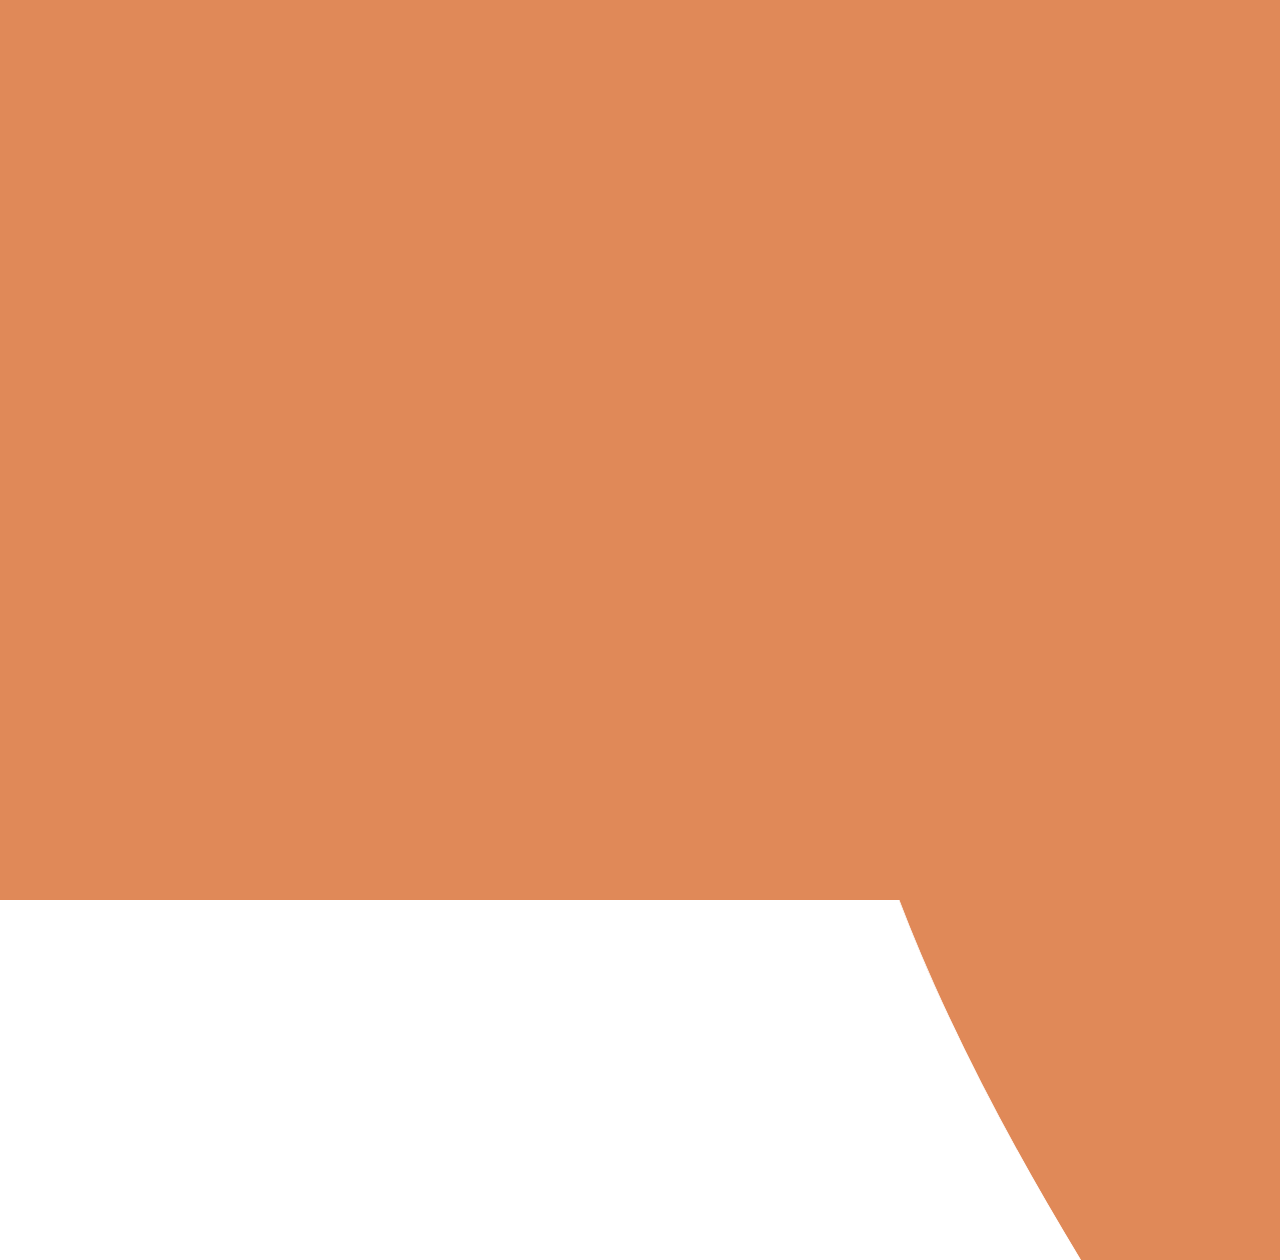
<file: portfolio-project/index.html>
<!DOCTYPE html>
<html lang="zh">

<head>
    <meta charset="UTF-8">
    <meta name="viewport" content="width=device-width, initial-scale=1.0">
    <meta name="author" content="Eva Lin">
    <meta name="robots" content="index,follow">
    <meta name="discription" content="這是Eva Lin的個人網站。Eva Lin是來自台灣的網頁開發人員">
    <title>首頁 | Eva 網頁前端工程師</title>
    <link rel="preconnect" href="https://fonts.googleapis.com">
    <link rel="preconnect" href="https://fonts.gstatic.com" crossorigin>
    <link href="https://fonts.googleapis.com/css2?family=Noto+Sans+TC:wght@100..900&display=swap" rel="stylesheet">
    <link rel="stylesheet" href="styles/animation.css">
    <link rel="stylesheet" href="styles/style.css">
</head>

<body>
    <!-- animation -->
    <div class="animation">
        <class="logo">
            <svg width="67" height="101" viewBox="0 0 67 101" fill="none" xmlns="http://www.w3.org/2000/svg">
                <path
                    d="M3.155 96V98.5H5.655H61.2303H63.7303V96V86.2344V83.7344H61.2303H19.1635V57.8395H57.6791H60.1791V55.3395V45.5739V43.0739H57.6791H19.1635V17.3565H60.5201H63.0201V14.8565V5.09091V2.59091H60.5201H5.655H3.155V5.09091V96Z"
                    stroke="white" stroke-width="2" id="first" class="thePaths" />
            </svg>
            <svg width="67" height="73" viewBox="0 0 67 73" fill="none" xmlns="http://www.w3.org/2000/svg">
                <path
                    d="M64.9888 3.16501L65.4868 1.81818H64.0509H52.6872H51.9753L51.7423 2.49085L33.5111 55.1206L15.2799 2.49085L15.0468 1.81818H14.3349H2.97131H1.53534L2.03339 3.16501L27.2465 71.3468L27.488 72H28.1844H38.8378H39.5342L39.7757 71.3468L64.9888 3.16501Z"
                    stroke="white" stroke-width="2" id="second" class="thePaths" />
            </svg>
            <svg width="59" height="76" viewBox="0 0 59 76" fill="none" xmlns="http://www.w3.org/2000/svg"
                style="margin-right: 2rem">
                <path
                    d="M13.2457 72.0614L13.252 72.0643C16.9193 73.7593 20.9858 74.598 25.4347 74.598C29.4942 74.598 32.9959 73.9928 35.9061 72.7411C38.7469 71.5192 41.0695 70.018 42.8384 68.2175C43.7602 67.2792 44.5529 66.359 45.2088 65.4565V72V73H46.2088H56.6847H57.6847V72V27.0781C57.6847 21.5678 56.7836 17.061 54.8974 13.6343C53.0515 10.2809 50.7014 7.72618 47.8309 6.02223C45.0718 4.36712 42.1925 3.27133 39.1963 2.74545C36.315 2.20548 33.7378 1.9304 31.4716 1.9304C27.9469 1.9304 24.3692 2.41657 20.7409 3.38388C17.0826 4.33729 13.7055 6.028 10.6146 8.4456C7.49817 10.8765 5.03733 14.2499 3.20872 18.5166L2.78965 19.4944L3.79153 19.8523L13.7347 23.4034L14.5939 23.7102L14.9781 22.8828C16.0469 20.5806 17.9225 18.3612 20.6741 16.2402C23.2827 14.2294 26.961 13.1634 31.8267 13.1634C36.4963 13.1634 39.786 14.3372 41.8975 16.5016L41.9019 16.506C44.0656 18.6964 45.2088 21.8181 45.2088 26.0128V26.3679C45.2088 27.7839 44.7254 28.5836 43.8996 29.0469L43.8996 29.0468L43.8904 29.0521C42.8906 29.627 41.1667 30.0976 38.5991 30.3897C36.0136 30.6572 32.6474 31.0577 28.5032 31.5906L28.501 31.5908C25.3049 32.009 22.124 32.5765 18.9584 33.2931C15.7691 33.992 12.8404 35.0582 10.1778 36.4966C7.45336 37.9684 5.26828 40.0108 3.63689 42.614C1.96723 45.2482 1.17474 48.6177 1.17474 52.6463C1.17474 57.2451 2.24974 61.2329 4.44752 64.561L4.44994 64.5646C6.62682 67.83 9.56671 70.3301 13.2457 72.0614ZM37.0153 60.8762L37.0114 60.8784C34.357 62.3992 31.0468 63.1875 27.0327 63.1875C23.0083 63.1875 19.7712 62.3041 17.2542 60.6097C14.8676 58.9553 13.6506 56.5311 13.6506 53.179C13.6506 50.6965 14.3086 48.8624 15.5155 47.5546C16.8338 46.1287 18.5744 45.0433 20.7757 44.3189L20.7829 44.3165C23.0827 43.5403 25.5633 42.9769 28.2274 42.6294L28.2285 42.6292C29.3453 42.4823 30.8041 42.3054 32.6066 42.0986L32.6066 42.0987L32.6205 42.0969C34.4637 41.8591 36.3509 41.5916 38.2821 41.2945L38.2821 41.2946L38.2944 41.2925C40.2735 40.9627 42.0263 40.5856 43.5488 40.1593L43.5488 40.1594L43.5613 40.1557C44.1787 39.9742 44.7303 39.78 45.2088 39.5702V47.3196C45.2088 49.9776 44.519 52.5144 43.1224 54.9445L43.1223 54.9445L43.1181 54.9521C41.7674 57.3503 39.7466 59.3275 37.0153 60.8762Z"
                    stroke="white" stroke-width="2" id="third" class="thePaths" />
            </svg>
            <svg width="59" height="95" viewBox="0 0 59 95" fill="none" xmlns="http://www.w3.org/2000/svg">
                <path
                    d="M1.85229 93V94H2.85229H56.1193H57.1193V93V83.2344V82.2344H56.1193H14.8608V2.0909V1.0909H13.8608H2.85229H1.85229V2.0909V93Z"
                    stroke="white" stroke-width="2" id="fourth" class="thePaths" />
            </svg>
            <svg width="20" height="98" viewBox="0 0 20 98" fill="none" xmlns="http://www.w3.org/2000/svg">
                <path
                    d="M3.75654 96V97H4.75654H15.2324H16.2324V96V27.8182V26.8182H15.2324H4.75654H3.75654V27.8182V96ZM4.1087 15.0899L4.10867 15.09L4.11601 15.0969C5.78224 16.6631 7.78838 17.4545 10.0832 17.4545C12.3768 17.4545 14.3709 16.6638 16.0098 15.0934C17.6791 13.5226 18.5406 11.5918 18.5406 9.35227C18.5406 7.11272 17.679 5.18188 16.0097 3.6111C14.3708 2.04076 12.3768 1.25 10.0832 1.25C7.78838 1.25 5.78224 2.04141 4.11602 3.60766L4.11598 3.60762L4.1087 3.61461C2.4684 5.18796 1.62585 7.11801 1.62585 9.35227C1.62585 11.5865 2.4684 13.5166 4.1087 15.0899Z"
                    stroke="white" stroke-width="2" id="fifth" class="thePaths" />
            </svg>
            <svg width="58" height="74" viewBox="0 0 58 74" fill="none" xmlns="http://www.w3.org/2000/svg">
                <path
                    d="M12.5038 73H13.5038V72V30.9844C13.5038 27.1441 14.2345 23.9433 15.6466 21.3405C17.0708 18.7155 18.9953 16.7426 21.4223 15.3907C23.8917 14.0317 26.7107 13.3409 29.9044 13.3409C34.5337 13.3409 38.0636 14.7708 40.6214 17.5463L40.6248 17.5499C43.186 20.3019 44.5294 24.2018 44.5294 29.3864V72V73H45.5294H56.0052H57.0052V72V28.6761C57.0052 22.7739 56.0277 17.8123 54.0123 13.8427C52.0055 9.86058 49.1748 6.86212 45.5179 4.89227C41.8859 2.9063 37.6771 1.93039 32.9228 1.93039C27.6423 1.93039 23.2339 3.0225 19.7714 5.28791C16.9912 7.08296 14.7802 9.35916 13.1487 12.1092V3.81817V2.81817H12.1487H2.02795H1.02795V3.81817V72V73H2.02795H12.5038Z"
                    stroke="white" stroke-width="2" id="sixth" class="thePaths" />
            </svg>
            <br>
            <svg width="119" height="121" viewBox="0 0 119 121" fill="none" xmlns="http://www.w3.org/2000/svg">
                <path
                    d="M64.375 49.625H77.875V60.75H63.375H62.375V61.75V69.125V70.125H63.375H67.625V86.75C67.625 91.2396 68.102 94.5935 69.9756 96.7763C71.8911 99.008 75.0162 99.75 79.5 99.75H79.5096H79.5195H79.5295H79.5398H79.5502H79.5609H79.5717H79.5828H79.5941H79.6055H79.6172H79.6291H79.6411H79.6534H79.6659H79.6786H79.6914H79.7045H79.7177H79.7312H79.7448H79.7586H79.7726H79.7869H79.8013H79.8158H79.8306H79.8456H79.8607H79.8761H79.8916H79.9073H79.9232H79.9393H79.9556H79.972H79.9886H80.0054H80.0224H80.0395H80.0569H80.0744H80.0921H80.1099H80.128H80.1462H80.1646H80.1831H80.2018H80.2207H80.2398H80.259H80.2784H80.298H80.3177H80.3376H80.3577H80.3779H80.3983H80.4189H80.4396H80.4605H80.4815H80.5027H80.524H80.5456H80.5672H80.5891H80.611H80.6332H80.6554H80.6779H80.7005H80.7232H80.7461H80.7692H80.7924H80.8157H80.8392H80.8628H80.8866H80.9105H80.9346H80.9588H80.9832H81.0077H81.0323H81.0571H81.082H81.1071H81.1323H81.1576H81.1831H81.2087H81.2344H81.2603H81.2863H81.3124H81.3387H81.3651H81.3916H81.4183H81.4451H81.472H81.4991H81.5262H81.5535H81.5809H81.6085H81.6362H81.6639H81.6919H81.7199H81.748H81.7763H81.8047H81.8332H81.8618H81.8906H81.9194H81.9484H81.9775H82.0067H82.036H82.0654H82.0949H82.1246H82.1543H82.1842H82.2141H82.2442H82.2744H82.3046H82.335H82.3655H82.3961H82.4268H82.4576H82.4885H82.5195H82.5505H82.5817H82.613H82.6444H82.6759H82.7074H82.7391H82.7709H82.8027H82.8346H82.8667H82.8988H82.931H82.9633H82.9957H83.0282H83.0607H83.0934H83.1261H83.1589H83.1918H83.2248H83.2578H83.291H83.3242H83.3575H83.3909H83.4243H83.4578H83.4914H83.5251H83.5589H83.5927H83.6266H83.6606H83.6946H83.7287H83.7629H83.7972H83.8315H83.8659H83.9003H83.9348H83.9694H84.0041H84.0388H84.0735H84.1084H84.1433H84.1782H84.2132H84.2483H84.2834H84.3186H84.3539H84.3891H84.4245H84.4599H84.4954H84.5309H84.5664H84.602H84.6377H84.6734H84.7092H84.745H84.7808H84.8167H84.8527H84.8886H84.9247H84.9607H84.9969H85.033H85.0692H85.1054H85.1417H85.178H85.2144H85.2508H85.2872H85.3236H85.3601H85.3966H85.4332H85.4698H85.5064H85.543H85.5797H85.6164H85.6532H85.6899H85.7267H85.7635H85.8003H85.8372H85.8741H85.911H85.9479H85.9849H86.0218H86.0588H86.0958H86.1328H86.1699H86.2069H86.244H86.2811H86.3182H86.3553H86.3924H86.4295H86.4667H86.5038H86.541H86.5781H86.6153H86.6525H86.6897H86.7269H86.7641H86.8013H86.8385H86.8757H86.9129H86.9501H86.9873H87.0245H87.0617H87.0989H87.136H87.1732H87.2104H87.2476H87.2848H87.3219H87.3591H87.3962H87.4333H87.4705H87.5076H87.5447H87.5817H87.6188H87.6559H87.6929H87.7299H87.7669H87.8039H87.8409H87.8778H87.9148H87.9517H87.9886H88.0254H88.0623H88.0991H88.1359H88.1726H88.2094H88.2461H88.2828H88.3194H88.356H88.3926H88.4292H88.4657H88.5022H88.5387H88.5751H88.6115H88.6478H88.6841H88.7204H88.7567H88.7929H88.829H88.8651H88.9012H88.9373H88.9733H89.0092H89.0451H89.081H89.1168H89.1525H89.1883H89.2239H89.2595H89.2951H89.3306H89.3661H89.4015H89.4369H89.4722H89.5074H89.5426H89.5777H89.6128H89.6478H89.6828H89.7177H89.7525H89.7873H89.822H89.8567H89.8913H89.9258H89.9603H89.9947H90.029H90.0633H90.0975H90.1316H90.1656H90.1996H90.2335H90.2674H90.3011H90.3348H90.3684H90.402H90.4354H90.4688H90.5021H90.5354H90.5685H90.6016H90.6346H90.6675H90.7003H90.733H90.7657H90.7983H90.8308H90.8632H90.8955H90.9277H90.9598H90.9919H91.0238H91.0557H91.0875H91.1191H91.1507H91.1822H91.2136H91.2449H91.2761H91.3072H91.3382H91.3691H91.3999H91.4306H91.4612H91.4917H91.5221H91.5524H91.5826H91.6127H91.6427H91.6726H91.7023H91.732H91.7615H91.791H91.8203H91.8495H91.8786H91.9076H91.9365H91.9652H91.9939H92.0224H92.0508H92.0791H92.1072H92.1353H92.1632H92.191H92.2187H92.2463H92.2737H92.301H92.3282H92.3553H92.3822H92.409H92.4357H92.4623H92.4887H92.515H92.5411H92.5672H92.5931H92.6188H92.6445H92.67H92.6953H92.7205H92.7456H92.7705H92.7953H92.82H92.8445H92.8689H92.8931H92.9172H92.9412H92.965H92.9886H93.0122H93.0355H93.0587H93.0818H93.1047H93.1275H93.1501H93.1726H93.1949H93.217H93.239H93.2609H93.2826H93.3041H93.3255H93.3467H93.3678H93.3887H93.4094H93.43H93.4504H93.4707H93.4908H93.5107H93.5304H93.55H93.5695H93.5887H93.6078H93.6267H93.6455H93.6641H93.6825H93.7007H93.7188H93.7367H93.7544H93.7719H93.7893H93.8065H93.8235H93.8403H93.8569H93.8734H93.8897H93.9058H93.9217H93.9375H93.953H93.9684H93.9836H93.9986H94.0134H94.028H94.0424H94.0567H94.0707H94.0846H94.0982H94.1117H94.125H94.1448C95.6304 99.75 97.1238 99.75 98.4508 99.6701C99.765 99.5909 101.02 99.4292 101.984 99.0583L102.721 98.7751L102.616 97.9928C102.495 97.0805 102.371 95.7597 102.246 94.3782C102.235 94.2627 102.225 94.1467 102.214 94.0306C102.1 92.7723 101.984 91.4961 101.868 90.5082L101.738 89.3996L100.65 89.6506C99.1517 89.9964 95.886 90.125 94 90.125H93.9875H93.9747H93.9618H93.9487H93.9355H93.922H93.9084H93.8946H93.8806H93.8665H93.8521H93.8376H93.8229H93.8081H93.793H93.7778H93.7625H93.7469H93.7312H93.7153H93.6993H93.683H93.6666H93.6501H93.6334H93.6165H93.5994H93.5822H93.5648H93.5473H93.5296H93.5117H93.4937H93.4755H93.4571H93.4386H93.42H93.4012H93.3822H93.363H93.3438H93.3243H93.3047H93.285H93.2651H93.245H93.2248H93.2045H93.184H93.1634H93.1426H93.1216H93.1005H93.0793H93.0579H93.0364H93.0147H92.9929H92.971H92.9489H92.9267H92.9043H92.8818H92.8591H92.8363H92.8134H92.7904H92.7672H92.7439H92.7204H92.6968H92.6731H92.6492H92.6252H92.6011H92.5768H92.5525H92.5279H92.5033H92.4785H92.4536H92.4286H92.4035H92.3782H92.3528H92.3273H92.3017H92.2759H92.25H92.2241H92.1979H92.1717H92.1453H92.1189H92.0923H92.0656H92.0388H92.0118H91.9848H91.9576H91.9304H91.903H91.8755H91.8479H91.8202H91.7924H91.7644H91.7364H91.7083H91.68H91.6517H91.6232H91.5947H91.566H91.5372H91.5084H91.4794H91.4503H91.4212H91.3919H91.3625H91.3331H91.3035H91.2739H91.2441H91.2143H91.1843H91.1543H91.1242H91.094H91.0637H91.0333H91.0028H90.9722H90.9416H90.9108H90.88H90.8491H90.8181H90.787H90.7558H90.7245H90.6932H90.6618H90.6303H90.5987H90.567H90.5353H90.5035H90.4716H90.4396H90.4076H90.3754H90.3432H90.311H90.2786H90.2462H90.2137H90.1812H90.1485H90.1158H90.0831H90.0502H90.0173H89.9844H89.9513H89.9182H89.8851H89.8518H89.8185H89.7852H89.7518H89.7183H89.6847H89.6511H89.6175H89.5838H89.55H89.5162H89.4823H89.4483H89.4143H89.3803H89.3462H89.312H89.2778H89.2436H89.2093H89.1749H89.1405H89.106H89.0715H89.037H89.0024H88.9678H88.9331H88.8983H88.8636H88.8287H88.7939H88.759H88.724H88.6891H88.6541H88.619H88.5839H88.5488H88.5136H88.4784H88.4432H88.4079H88.3726H88.3372H88.3019H88.2665H88.231H88.1956H88.1601H88.1246H88.089H88.0534H88.0178H87.9822H87.9466H87.9109H87.8752H87.8395H87.8037H87.768H87.7322H87.6964H87.6606H87.6247H87.5889H87.553H87.5171H87.4812H87.4453H87.4093H87.3734H87.3374H87.3014H87.2654H87.2294H87.1934H87.1574H87.1214H87.0854H87.0493H87.0133H86.9772H86.9411H86.9051H86.869H86.833H86.7969H86.7608H86.7247H86.6887H86.6526H86.6165H86.5805H86.5444H86.5083H86.4723H86.4362H86.4002H86.3641H86.3281H86.2921H86.256H86.22H86.184H86.148H86.1121H86.0761H86.0402H86.0042H85.9683H85.9324H85.8965H85.8606H85.8248H85.7889H85.7531H85.7173H85.6815H85.6457H85.61H85.5743H85.5386H85.5029H85.4672H85.4316H85.396H85.3604H85.3249H85.2894H85.2539H85.2184H85.183H85.1476H85.1122H85.0769H85.0416H85.0063H84.9711H84.9358H84.9007H84.8655H84.8305H84.7954H84.7604H84.7254H84.6905H84.6555H84.6207H84.5859H84.5511H84.5164H84.4817H84.447H84.4124H84.3779H84.3434H84.3089H84.2745H84.2402H84.2058H84.1716H84.1374H84.1032H84.0691H84.0351H84.0011H83.9671H83.9332H83.8994H83.8656H83.8319H83.7982H83.7646H83.7311H83.6976H83.6642H83.6309H83.5976H83.5643H83.5312H83.4981H83.465H83.432H83.3991H83.3663H83.3335H83.3008H83.2682H83.2356H83.2031H83.1707H83.1384H83.1061H83.0739H83.0418H83.0097H82.9778H82.9459H82.914H82.8823H82.8506H82.8191H82.7876H82.7561H82.7248H82.6935H82.6624H82.6313H82.6003H82.5693H82.5385H82.5077H82.4771H82.4465H82.416H82.3856H82.3553H82.3251H82.295H82.2649H82.235H82.2052H82.1754H82.1458H82.1162H82.0867H82.0574H82.0281H81.9989H81.9699H81.9409H81.912H81.8833H81.8546H81.826H81.7976H81.7692H81.741H81.7128H81.6848H81.6568H81.629H81.6013H81.5737H81.5462H81.5188H81.4916H81.4644H81.4373H81.4104H81.3836H81.3569H81.3303H81.3038H81.2775H81.2512H81.2251H81.1991H81.1732H81.1475H81.1218H81.0963H81.0709H81.0456H81.0205H80.9955H80.9706H80.9458H80.9212H80.8967H80.8723H80.848H80.8239H80.7999H80.776H80.7523H80.7287H80.7052H80.6819H80.6587H80.6356H80.6127H80.5899H80.5673H80.5447H80.5224H80.5001H80.4781H80.4561H80.4343H80.4126H80.3911H80.3697H80.3485H80.3274H80.3064H80.2856H80.265H80.2445H80.2241H80.2039H80.1839H80.164H80.1442H80.1246H80.1052H80.0859H80.0668H80.0478H80.029H80.0103H79.9918H79.9734H79.9552H79.9372H79.9193H79.9016H79.8841H79.8667H79.8495H79.8324H79.8155H79.7988H79.7822H79.7658H79.7496H79.7335H79.7176H79.7019H79.6864H79.671H79.6558H79.6407H79.6259H79.6112H79.5967H79.5823H79.5682H79.5542H79.5404H79.5267H79.5133H79.5C78.4175 90.125 78.2058 89.8957 78.0937 89.7073C77.9976 89.5459 77.9014 89.2691 77.8372 88.7801C77.7737 88.296 77.75 87.677 77.75 86.875V70.125H103.375H104.375V69.125V61.75V60.75H103.375H88V49.625H102.625H103.625V48.625V41.25V40.25H102.625H94.7203C96.218 37.2912 97.8813 33.6427 99.5412 30.0018C100.465 27.9754 101.388 25.9514 102.28 24.0499L102.76 23.0269L101.687 22.6748L94.0616 20.1748L93.0461 19.8418L92.7812 20.8772C91.4245 26.1806 88.4473 34.1247 86.2131 39.0896L85.7734 40.0666L86.2697 40.25H77.7099L78.2182 40.0643L78.9979 39.7794L78.8614 38.9606C78.0929 34.3495 75.6814 26.996 72.7568 21.5284L72.3514 20.7704L71.5412 21.0574L65.5412 23.1824L64.5045 23.5495L64.9683 24.5467C67.2001 29.3452 69.3214 35.7429 70.1596 40.25H64.375H63.375V41.25V48.625V49.625H64.375ZM51.125 8H50.125V9V60.5807C47.6717 54.701 44.2166 48.0849 40.7187 42.5881L40.2634 41.8727L39.4831 42.205L32.7331 45.08L31.672 45.5319L32.2698 46.5183C33.9761 49.3338 35.6658 52.4841 37.2134 55.6854C32.2572 55.9492 27.3932 56.1982 22.7703 56.4283C30.8993 45.8918 39.9091 32.4915 46.7243 21.5279L47.3226 20.5655L46.2931 20.0916L38.4181 16.4666L37.555 16.0693L37.1142 16.911C33.7818 23.2728 29.3007 30.9291 24.5051 38.3876C22.9556 36.3105 21.1153 34.1013 19.1345 31.8976C23.709 24.9222 28.8931 14.9762 33.1396 6.70681L33.6508 5.71127L32.6042 5.31485L24.3542 2.18984L23.4313 1.84025L23.0696 2.75848C20.5325 9.19879 16.3858 18.0905 12.5629 25.0934C11.5904 24.1539 10.6219 23.2464 9.67199 22.3844L8.89954 21.6835L8.23178 22.4848L3.23178 28.4848L2.63576 29.2L3.30662 29.8456C8.75 35.0835 14.7459 41.9812 18.3903 47.5238C16.0143 50.925 13.6463 54.1341 11.3806 56.9822C8.34802 57.1263 5.51895 57.2581 2.95407 57.3761L1.87952 57.4255L2.00705 58.4936L3.00705 66.8686L3.11949 67.8102L4.06579 67.7478C8.94742 67.426 14.5115 67.0802 20.4503 66.7111C21.211 66.6639 21.9777 66.6162 22.75 66.5682V118V119H23.75H32H33V118V65.9254C35.7732 65.7493 38.5783 65.5688 41.3893 65.3839C42.3837 68.0429 43.1664 70.5141 43.6509 72.6011L43.7274 72.9308L42.9547 73.1696L36.0797 75.2946L35.0315 75.6186L35.451 76.6324C38.4241 83.8173 41.0206 93.229 41.7574 99.2466L41.9029 100.435L43.0464 100.08L50.125 97.8833V118.25V119.25H51.125H59.625H60.625V118.25V18.375H106.5V107.5C106.5 108.344 106.363 108.549 106.309 108.606C106.247 108.67 106.039 108.813 105.213 108.875C104.904 108.875 104.469 108.88 103.93 108.885C101.501 108.909 96.965 108.953 92.4194 108.751L90.7603 108.677L91.4713 110.178C92.5697 112.497 93.7728 116.135 94.0061 118.235L94.105 119.125H95C99.0666 119.125 102.475 119.063 105.282 118.841C108.079 118.619 110.349 118.235 112.109 117.558L112.133 117.549L112.156 117.539C114.022 116.71 115.319 115.554 116.111 113.842C116.876 112.186 117.125 110.1 117.125 107.5V9V8H116.125H112H111H107.5H106.5H51.125ZM45.0411 73.2843L50.125 70.9578V92.057C48.8642 86.3245 46.703 79.3832 44.1625 73.7159L44.1515 73.6914L45.0411 73.2843ZM10.672 73.5149L9.63939 73.3346L9.5079 74.3746C8.13547 85.2293 5.77653 96.3281 1.86445 103.785L1.37778 104.713L2.32711 105.156C2.73908 105.348 3.21013 105.563 3.71966 105.795C4.43227 106.119 5.22014 106.478 6.02683 106.858C7.39605 107.503 8.64163 108.13 9.3203 108.582L10.2628 109.21L10.7694 108.197C14.8424 100.051 17.7356 87.9236 19.3658 76.0106L19.4964 75.0557L18.547 74.8899L10.672 73.5149Z"
                    stroke="white" stroke-width="2" id="seventh" class="thePaths" />
            </svg>
            <svg width="122" height="114" viewBox="0 0 122 114" fill="none" xmlns="http://www.w3.org/2000/svg">
                <path
                    d="M20.5 21.625H19.5V22.625V86.375V87.375H20.5H42.3139C33.6695 92.9534 17.0686 99.239 3.86567 102.784L2.13386 103.249L3.43964 104.478C5.52209 106.438 8.35886 109.645 9.825 111.6L10.2358 112.148L10.895 111.963C24.3227 108.198 41.4161 101.542 52.3953 94.854L53.6825 94.0699L52.4596 93.1887L44.3916 87.375H76.6188L76.1962 87.7657L69.5711 93.8907L68.3401 95.0289L69.9265 95.5712C84.505 100.555 99.3261 107.158 108.144 112.001L108.7 112.307L109.214 111.933L117.964 105.558L119.292 104.591L117.822 103.856C108.019 98.9542 91.9729 92.4368 77.1888 87.5505L76.6578 87.375H103.375H104.375V86.375V22.625V21.625H103.375H63.8743C64.8713 18.6619 65.8994 15.4007 66.8997 12.125H113H114V11.125V2.5V1.5H113H8.625H7.625V2.5V11.125V12.125H8.625H54.235C53.6152 15.2908 52.8403 18.6415 52.0359 21.625H20.5ZM92.375 59.125H31.25V49.625H92.375V59.125ZM92.375 77.875H31.25V68.375H92.375V77.875ZM92.375 40.375H31.25V31.125H92.375V40.375Z"
                    stroke="white" stroke-width="2" id="eighth" class="thePaths" />
            </svg>
            <svg width="116" height="120" viewBox="0 0 116 120" fill="none" xmlns="http://www.w3.org/2000/svg">
                <path
                    d="M2.125 21.75H1.125V22.75V31.5V32.5H2.125H113.875H114.875V31.5V22.75V21.75H113.875H86.5735C89.9461 16.8933 93.4688 11.3856 96.6026 6.27256L97.2655 5.19104L96.0591 4.79897L86.0591 1.54897L85.2153 1.27473L84.8425 2.07988C82.1526 7.89015 77.5854 15.8631 73.514 21.75H42.1166L42.9678 21.4394L44.0098 21.0592L43.524 20.062C41.0954 15.077 35.7824 7.62415 30.8657 2.20319L30.4088 1.69942L29.7724 1.93923L21.1474 5.18923L19.7904 5.70056L20.7507 6.7872C24.6769 11.2301 28.8439 17.2093 31.2461 21.75H2.125ZM19.875 82V71.375H45.625V82H19.875ZM19.875 117.375V91.375H45.625V107.125C45.625 107.891 45.493 108.062 45.4491 108.105C45.3837 108.171 45.1564 108.317 44.3038 108.378C42.6143 108.498 36.9132 108.501 30.665 108.251L28.9326 108.182L29.7401 109.716C30.9603 112.034 32.2956 115.446 32.7715 117.706L32.9386 118.5H33.75H33.782C38.006 118.5 41.5327 118.5 44.4248 118.31C47.3108 118.121 49.6722 117.739 51.525 116.917C53.4372 116.096 54.7943 114.954 55.6404 113.299C56.4662 111.683 56.75 109.682 56.75 107.25V42.625V41.625H55.75H50.625H49.625H46.625H45.625H10H9V42.625V117.375V118.375H10H18.875H19.875V117.375ZM19.875 51.75H45.625V62H19.875V51.75ZM70.875 42.75H69.875V43.75V95.125V96.125H70.875H79.75H80.75V95.125V43.75V42.75H79.75H70.875ZM95.25 39V40V106.375C95.25 107.176 95.097 107.359 95.0249 107.423C94.8962 107.537 94.5569 107.69 93.5644 107.752C91.4872 107.874 84.7794 107.875 77.1578 107.626L75.4024 107.568L76.2488 109.107C77.5804 111.528 79.0417 115.432 79.5194 117.821L79.6802 118.625H80.5C85.3774 118.625 89.4081 118.563 92.7122 118.326C96.0078 118.089 98.6449 117.675 100.709 116.942L100.723 116.938L100.736 116.933C102.839 116.118 104.342 114.948 105.278 113.149C106.187 111.401 106.5 109.174 106.5 106.375V40V39H105.5H96.25H95.25Z"
                    stroke="white" stroke-width="2" id="ninth" class="thePaths" />
            </svg>
            <svg width="121" height="120" viewBox="0 0 121 120" fill="none" xmlns="http://www.w3.org/2000/svg">
                <path
                    d="M45.625 46.375H44.625V47.375V55.875V56.875H45.625H74.9576C74.4014 60.0948 73.7382 63.484 73.0603 66.5H49.5H48.5V67.5V90.1963L48.4943 90.1429L47.6193 82.0179L47.5001 80.9118L46.4129 81.1478C42.7258 81.9481 39.0148 82.7609 35.3479 83.5641C35.093 83.62 34.8383 83.6757 34.5839 83.7315C37.3636 71.9351 40.3382 54.7681 42.4871 41.5353L42.64 40.5938L41.7067 40.3966L32.8317 38.5216L31.7201 38.2868L31.6283 39.4192C30.5066 53.253 27.5132 73.2031 24.7763 84.8971L24.5556 85.8403L24.7215 85.8848C16.3065 87.711 8.52727 89.3567 2.31636 90.517L1.27888 90.7108L1.52833 91.7364L3.77833 100.986L4.01387 101.955L4.98299 101.722C5.82364 101.521 6.68276 101.315 7.5588 101.106C19.1852 98.3217 33.7915 94.8242 47.7501 91.2182L48.5 91.0245V116.875V117.875H49.5H58H59V116.875V76.625H68V115.625V116.625H69H76.5H77.5V115.625V76.625H87V115.375V116.375H88H95.625H96.625V115.375V109.165L97.1162 110.093C98.1997 112.139 99.2841 115.162 99.6386 117.289L99.7779 118.125H100.625H100.669C103.445 118.125 105.767 118.125 107.738 117.933C109.717 117.74 111.417 117.347 112.946 116.521C114.415 115.85 115.372 114.815 115.932 113.379C116.471 111.994 116.625 110.275 116.625 108.25V67.5V66.5H115.625H112.75H111.75H107.125H106.125H84.3129C84.8865 64.7231 85.4739 62.8412 86.0713 60.9276C86.4907 59.5839 86.915 58.2246 87.3428 56.875H118.25H119.25V55.875V47.375V46.375H118.25H45.625ZM96.625 108.577V76.625H106.125V108.125C106.125 108.358 106.105 108.499 106.084 108.58C106.082 108.586 106.08 108.592 106.079 108.597C106.029 108.609 105.93 108.625 105.75 108.625H105.688L105.626 108.633C104.721 108.746 101.684 108.751 98.0345 108.626L96.625 108.577ZM106.121 108.583C106.121 108.583 106.119 108.584 106.117 108.585C106.119 108.583 106.121 108.583 106.121 108.583ZM77 1.25H76V2.25V28.75H60.75V8.375V7.375H59.75H51H50V8.375V38V39H51H114H115V38V8.375V7.375H114H105H104V8.375V28.75H87V2.25V1.25H86H77ZM4.875 26.125H3.875V27.125V35.75V36.75H4.875H44.375H45.375V35.75V27.125V26.125H44.375H30.125V3.625V2.625H29.125H20.625H19.625V3.625V26.125H4.875ZM7.45509 40.8895L6.43727 41.065L6.64554 42.0767C9.26098 54.7802 11.25 71.3354 11.25 82.25V83.4242L12.4092 83.2373L20.1592 81.9873L21.0097 81.8501L20.9999 80.9886C20.874 69.9049 18.7376 53.3344 15.851 40.4071L15.6434 39.4778L14.7051 39.6395L7.45509 40.8895Z"
                    stroke="white" stroke-width="2" id="tenth" class="thePaths" />
            </svg>
            <svg width="118" height="96" viewBox="0 0 118 96" fill="none" xmlns="http://www.w3.org/2000/svg">
                <path
                    d="M9.5 1.125H8.5V2.125V11.875V12.875H9.5H52.375V83.125H2.875H1.875V84.125V93.5V94.5H2.875H115.25H116.25V93.5V84.125V83.125H115.25H64.875V12.875H109H110V11.875V2.125V1.125H109H9.5Z"
                    stroke="white" stroke-width="2" id="eleventh" class="thePaths" />
            </svg>
            <svg width="122" height="118" viewBox="0 0 122 118" fill="none" xmlns="http://www.w3.org/2000/svg">
                <path
                    d="M90.25 65.875H117.125H118.125V64.875V56.625V55.625H117.125H52.5H51.5V56.625V64.875V65.875H52.5H79V78.875H55.5H54.5V79.875V88V89H55.5H79V103.375H47.125H46.125V104.375V112.75V113.75H47.125H119.875H120.875V112.75V104.375V103.375H119.875H90.25V89H114.25H115.25V88V79.875V78.875H114.25H90.25V65.875ZM57.25 5.25H56.25V6.25V45.625V46.625H57.25H112.75H113.75V45.625V6.25V5.25H112.75H57.25ZM7.76164 21.2406C13.2321 20.4861 19.1397 19.5172 25 18.3526V35.25H5.5H4.5V36.25V45.125V46.125H5.5H23.3164C18.2611 60.0609 9.86756 75.4995 2.25671 83.956L1.70139 84.5731L2.20564 85.2325C3.78381 87.2962 5.97052 91.0739 6.80132 93.5662L7.37112 95.2757L8.52025 93.8877C14.2732 86.9394 20.1321 76.4199 25 65.3259V115.75V116.75H26H35.125H36.125V115.75V64.6888C39.9275 69.5177 43.9919 74.9813 45.762 78.0052L46.5244 79.3076L47.4266 78.0978L52.9266 70.7228L53.3885 70.1036L52.9059 69.5003C51.6172 67.8894 48.0142 64.0998 44.385 60.4083C41.2143 57.1832 37.9628 53.9714 36.125 52.2715V46.125H50.875H51.875V45.125V36.25V35.25H50.875H36.125V15.8665C41.7832 14.443 47.0743 12.8319 51.4981 11.0528L52.8358 10.5148L51.8632 9.45043L45.2382 2.20043L44.7431 1.65863L44.0778 1.9685C35.0936 6.15293 18.7246 9.63625 4.58419 12.0138L3.21803 12.2436L3.86621 13.4679C4.96747 15.548 6.17774 18.4652 6.65158 20.479L6.86004 21.365L7.76164 21.2406ZM102.625 36.5H67V15.375H102.625V36.5Z"
                    stroke="white" stroke-width="2" id="twelvth" class="thePaths" />
            </svg>
            <svg width="114" height="120" viewBox="0 0 114 120" fill="none" xmlns="http://www.w3.org/2000/svg">
                <path
                    d="M5.25 20.875H2.5H1.5V21.875V114.25V115.25H2.5H11H12V114.25V106.75H41.25H42.25V105.75V68.125V67.125H41.25H12V57.625H40.125H41.125V56.625V21.875V20.875H40.125H23.123C25.3571 15.9158 27.6221 10.0517 29.562 4.84938L29.9944 3.68974L28.7698 3.51053L18.5198 2.01054L17.5806 1.87309L17.3944 2.80388C16.3596 7.97821 14.2783 15.1717 12.3169 20.875H12H11H6.25H5.25ZM30.625 31V47.375H12V31H30.625ZM12 96.75V77.25H31.875V96.75H12ZM45 8.625H44V9.625V18.25V19.25H45H72.875V32.625H49.75H48.75V33.625V99.25V100.25H49.75H58.375H59.375V99.25V43.125H72.875V117.875V118.875H73.875H82.75H83.75V117.875V43.125H98.375V89.25C98.375 89.7424 98.3024 89.8835 98.289 89.9057C98.262 89.9231 98.1127 90 97.625 90C96.5024 90 92.5129 90 87.7763 89.8753L86.0702 89.8304L86.8651 91.3407C88.079 93.6471 89.2731 97.0221 89.5055 99.2297L89.5997 100.125H90.5H90.5383C93.8821 100.125 96.6969 100.125 99.0345 99.9342C101.375 99.7431 103.342 99.3549 104.955 98.5156C106.646 97.668 107.761 96.4978 108.422 94.9174C109.064 93.3855 109.25 91.5352 109.25 89.375V33.625V32.625H108.25H104.875H103.875H99.375H98.375H83.75V19.25H111.875H112.875V18.25V9.625V8.625H111.875H45Z"
                    stroke="white" stroke-width="2" id="thirteenth" class="thePaths" />
            </svg>








    </div>

    </div>
    <!-- orange background -->
    <img class="orange" src="./ICONS/OrangeBackground.svg" alt="">
    <!-- header and navbar -->
    <header>
        <nav>
            <ul>
                <li><a class="active" href="#">首頁</a></li>
                <li><a href="resume.html">我的履歷</a></li>
                <li><a href="contact.html">聯絡方式</a></li>
                <li><a href="/taiwan-project/index.html" target="_blank">Taiwan Project</a></li>
                <li><a href="/hawaii-project /index.html" target="_blank">Hawaii Project</a></li>
            </ul>
        </nav>
    </header>
    <!-- introduction and pictures -->
    <main>
        <section class="left">
            <h1>Hi, I am <br /> Eva Lin. </h1>
            <p>您好！我於民國112年畢業於國立臺北教育大學英語教育學系<br /><br />
                在大學期間接觸到一門網頁設計課程，從那刻開啟了對網頁設計的興趣。<br /><br />
                此外，在大學期間培養了運用科技工具解決各種問題的能力，嚮往投身科技業持續精進科技相關能力。
                目前致力於自學前端各項技能，包含HTML、CSS、JS等等，未來希望成為一名獨當一面的前端工程師。</p>
            <!-- link for social media -->
            <div class="social-media-container">
                <a href="https://www.facebook.com/profile.php?id=100005039233986&locale=zh_TW"><img
                        src="./ICONS/facebook.svg" alt="fb" title="facebook page" target="_blank"></a>
                <a href="https://www.instagram.com/_evaaa_0712/"><img src="./ICONS/instagram.svg" alt="instagram"
                        title="IG page" target="_blank"></a>
                <a href="https://github.com/evalin0712/website-projects"><img src="./ICONS/github-brands 1.svg"
                        alt="Github" title="Github page" target="_blank"></a>
            </div>
        </section>
        <section class="right">
            <img class="myPic" src="./pictures/形象照-去背.png" alt="picture">
        </section>
    </main>

</body>
<script src="./app.js"></script>

</html>
</file>
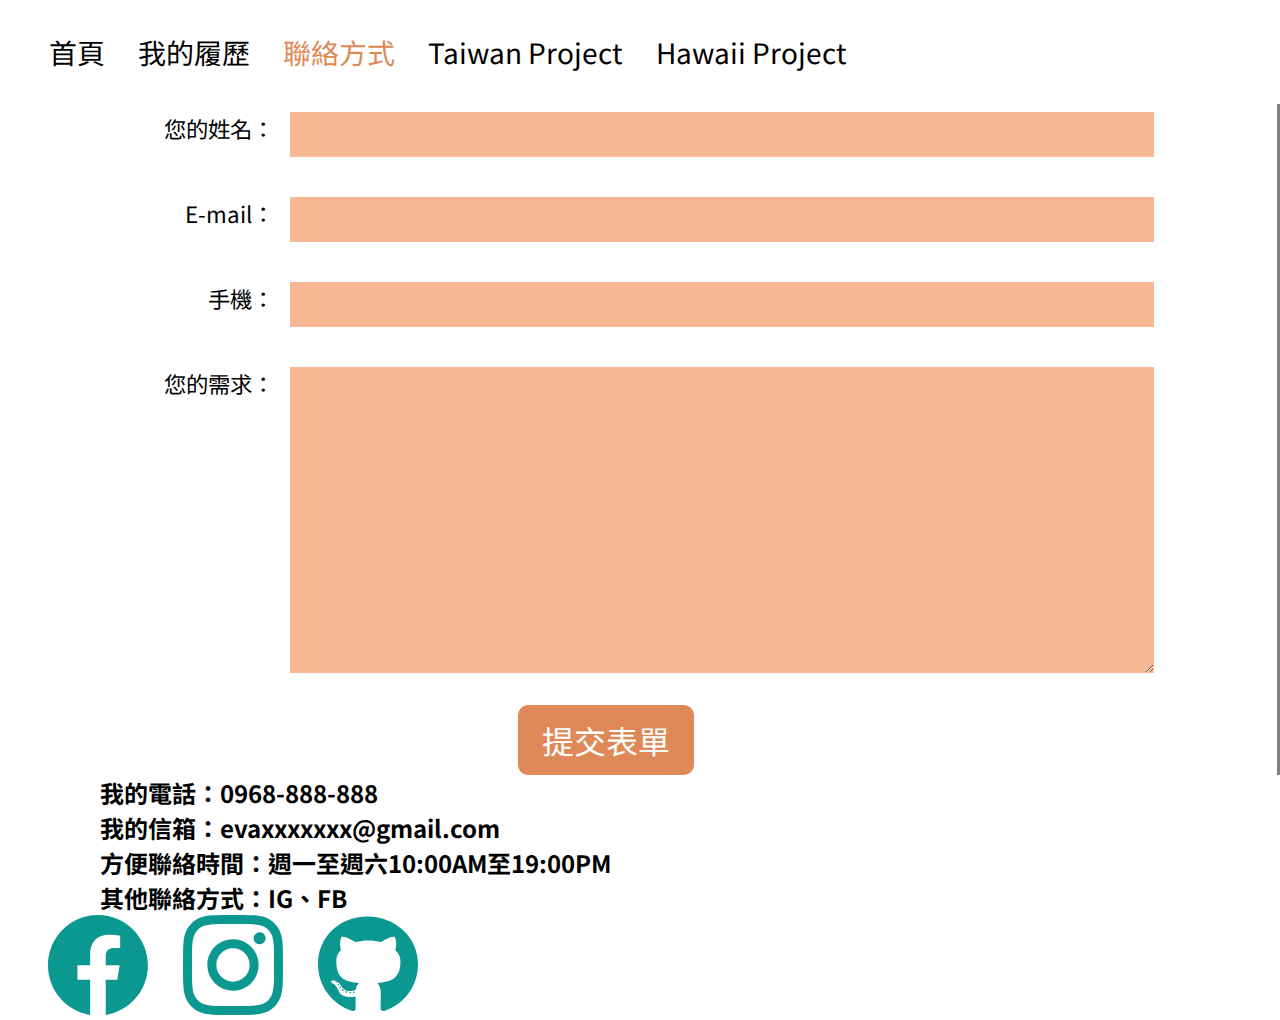
<file: portfolio-project/contact.html>
<!DOCTYPE html>
<html lang="zh">

<head>
    <meta charset="UTF-8">
    <meta name="viewport" content="width=device-width, initial-scale=1.0">
    <meta name="author" content="Eva Lin">
    <meta name="robots" content="index,follow">
    <meta name="discription" content="這是Eva Lin的個人網站。Eva Lin是來自台灣的網頁開發人員">
    <title>聯絡方式 | Eva 網頁前端工程師</title>
    <link rel="preconnect" href="https://fonts.googleapis.com">
    <link rel="preconnect" href="https://fonts.gstatic.com" crossorigin>
    <link href="https://fonts.googleapis.com/css2?family=Noto+Sans+TC:wght@100..900&display=swap" rel="stylesheet">
    <link rel="stylesheet" href="styles/style.css">
</head>

<body>
    <header>
        <nav>
            <ul>
                <li><a href="index.html" target="_blank">首頁</a></li>
                <li><a href="/resume.html">我的履歷</a></li>
                <li><a class="active" href="#">聯絡方式</a></li>
                <li><a href="/taiwan-project/index.html" target="_blank">Taiwan Project</a></li>
                <li><a href="/hawaii-project /index.html" target="_blank">Hawaii Project</a></li>
            </ul>
        </nav>
    </header>
    <main>
        <section class="form">
            <form action="">
                <div>
                    <label for="name">您的姓名：</label>
                    <input type="text" name="name" id="name">
                </div>
                <br>
                <div>
                    <label for="email">E-mail：</label>
                    <input type="email" name="email" id="e-mail">
                </div>
                <br>
                <div>
                    <label for="phone"> 手機：</label>
                    <input type="text" name="phone" id="phone">
                </div>
                <br>
                <div>
                    <label for="need">您的需求：</label>
                    <textarea name="need" id="need" rows="10"></textarea>
                </div>
                <br>
                <button type="submit">提交表單</button>
            </form>

        </section>
        <div class="line"></div>
        <section class="contact">
            <div class="content">
                <h2>我的電話：0968-888-888</h2>
                <h2>我的信箱：evaxxxxxxx@gmail.com</h2>
                <h2>方便聯絡時間：週一至週六10:00AM至19:00PM</h2>
                <h2>其他聯絡方式：IG、FB</h2>
            </div>
        </section>
    </main>
    <footer class="social-media-container">
        <a href="https://www.facebook.com/profile.php?id=100005039233986&locale=zh_TW"><img src="./ICONS/facebook.svg"
                alt="fb" title="facebook page" target="_blank"></a>
        <a href="https://www.instagram.com/_evaaa_0712/"><img src="./ICONS/instagram.svg" alt="instagram"
                title="IG page" target="_blank"></a>
        <a href="https://github.com/evalin0712/website-projects"><img src="./ICONS/github-brands 1.svg" alt="Github"
                title="Github page" target="_blank"></a>
    </footer>
</body>

</html>
</file>
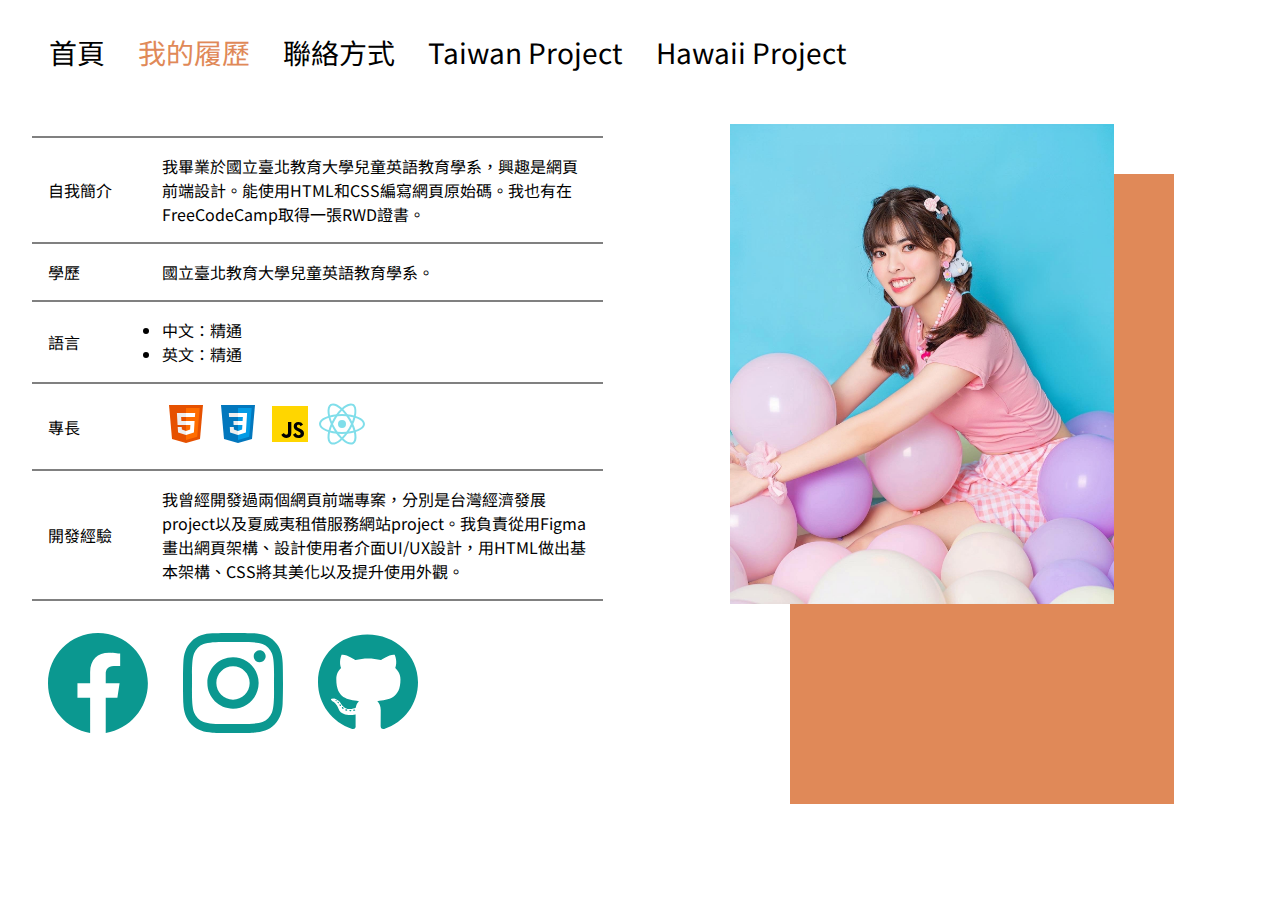
<file: portfolio-project/resume.html>
<!DOCTYPE html>
<html lang="zh">

<head>
    <meta charset="UTF-8">
    <meta name="viewport" content="width=device-width, initial-scale=1.0">
    <meta name="author" content="Eva Lin">
    <meta name="robots" content="index,follow">
    <meta name="discription" content="這是Eva Lin的個人網站。Eva Lin是來自台灣的網頁開發人員">
    <title>我的履歷 | Eva 網頁前端工程師</title>
    <link rel="preconnect" href="https://fonts.googleapis.com">
    <link rel="preconnect" href="https://fonts.gstatic.com" crossorigin>
    <link href="https://fonts.googleapis.com/css2?family=Noto+Sans+TC:wght@100..900&display=swap" rel="stylesheet">
    <link rel="stylesheet" href="styles/style.css">
</head>

<body>
    <!-- header and navbar -->
    <header>
        <nav>
            <ul>
                <li><a href="index.html">首頁</a></li>
                <li><a class="active" href="#">我的履歷</a></li>
                <li><a href="contact.html">聯絡方式</a></li>
                <li><a href="/taiwan-project/index.html" target="_blank">Taiwan Project</a></li>
                <li><a href="/hawaii-project /index.html" target="_blank">Hawaii Project</a></li>
            </ul>
        </nav>
    </header>
    <main>
        <section class="table">
            <table>
                <tr style="border-top: 2px solid gray;">
                    <td style="width: 20%;">自我簡介</td>
                    <td style="width: 80%;">我畢業於國立臺北教育大學兒童英語教育學系，興趣是網頁前端設計。能使用HTML和CSS編寫網頁原始碼。我也有在FreeCodeCamp取得一張RWD證書。
                    </td>
                </tr>
                <tr>
                    <td>學歷</td>
                    <td>國立臺北教育大學兒童英語教育學系。</td>
                </tr>
                <tr>
                    <td>語言</td>
                    <td>
                        <ul>
                            <li>中文：精通</li>
                            <li>英文：精通</li>
                        </ul>
                    </td>
                </tr>
                <tr>
                    <td>專長</td>
                    <td>
                        <img src="./ICONS/icons8-html-5.svg" title="HTML5" alt="HTML5">
                        <img src="./ICONS/icons8-css3.svg" title="CSS3" alt="CSS3">
                        <img src="./ICONS/icons8-javascript.svg" title="JavaScript" alt="JS">
                        <img src="./ICONS/icons8-react-native.svg" title="React" alt="React">
                    </td>
                </tr>
                <tr>
                    <td>開發經驗</td>
                    <td>我曾經開發過兩個網頁前端專案，分別是台灣經濟發展project以及夏威夷租借服務網站project。我負責從用Figma畫出網頁架構、設計使用者介面UI/UX設計，用HTML做出基本架構、CSS將其美化以及提升使用外觀。
                    </td>
                </tr>
            </table>
        </section>
        <section class="picture">
            <img src="./pictures/2BD41AE1-F989-41E5-A363-44F5E8C87B39.JPG" alt="picture">
            <div class="orangeRec"></div>
        </section>
    </main>
    <footer class="social-media-container">
        <a href="https://www.facebook.com/profile.php?id=100005039233986&locale=zh_TW"><img src="./ICONS/facebook.svg"
                alt="fb" title="facebook page" target="_blank"></a>
        <a href="https://www.instagram.com/_evaaa_0712/"><img src="./ICONS/instagram.svg" alt="instagram"
                title="IG page" target="_blank"></a>
        <a href="https://github.com/evalin0712/website-projects"><img src="./ICONS/github-brands 1.svg" alt="Github"
                title="Github page" target="_blank"></a>
    </footer>
</body>

</html>
</file>
<file: portfolio-project/styles/animation.css>
div.animation {
  width: 100%;
  height: 100vh;
  background-color: #e08958;
  position: fixed;
  top: 0;
  z-index: 10;
  display: flex;
  justify-content: center;
  align-items: center;
}

#first {
  stroke-dasharray: 483px;
  stroke-dashoffset: 483px;
  animation: fadeInside 0.6s ease-in forwards;
}

#second {
  stroke-dasharray: 302px;
  stroke-dashoffset: 302px;
  animation: fadeInside 0.6s ease-in forwards 0.4s;
}

#third {
  stroke-dasharray: 407px;
  stroke-dashoffset: 407px;
  animation: fadeInside 0.6s ease-in forwards 0.8s;
}

#fourth {
  stroke-dasharray: 297px;
  stroke-dashoffset: 297px;
  animation: fadeInside 0.6s ease-in forwards 1.2s;
}

#fifth {
  stroke-dasharray: 218px;
  stroke-dashoffset: 218px;
  animation: fadeInside 0.6s ease-in forwards 1.6s;
}

#sixth {
  stroke-dasharray: 363px;
  stroke-dashoffset: 363px;
  animation: fadeInside 0.6s ease-in forwards 2s;
}

#seventh {
  stroke-dasharray: 1548px;
  stroke-dashoffset: 1548px;
  animation: fadeInside 0.6s ease-in forwards;
}

#eighth {
  stroke-dasharray: 1180px;
  stroke-dashoffset: 1180px;
  animation: fadeInside 0.6s ease-in forwards 0.3s;
}

#ninth {
  stroke-dasharray: 1153px;
  stroke-dashoffset: 1153px;
  animation: fadeInside 0.6s ease-in forwards 0.6s;
}

#tenth {
  stroke-dasharray: 1413px;
  stroke-dashoffset: 1413px;
  animation: fadeInside 0.6s ease-in forwards 0.9s;
}

#eleventh {
  stroke-dasharray: 594px;
  stroke-dashoffset: 594px;
  animation: fadeInside 0.6s ease-in forwards 1.2s;
}

#twelvth {
  stroke-dasharray: 1284px;
  stroke-dashoffset: 1284px;
  animation: fadeInside 0.6s ease-in forwards 1.3s;
}

#thirteenth {
  stroke-dasharray: 1221px;
  stroke-dashoffset: 1221px;
  animation: fadeInside 0.6s ease-in forwards 1.6s;
}

svg {
  animation: fill 1s ease-in forwards 2s;
}

@keyframes fadeInside {
  to {
    stroke-dashoffset: 0px;
  }
}
@keyframes fill {
  from {
    fill: transparent;
  }
  to {
    fill: white;
  }
}/*# sourceMappingURL=animation.css.map */
</file>
<file: portfolio-project/styles/style.css>
* {
  padding: 0;
  margin: 0;
  box-sizing: border-box;
  font-family: "Noto Sans TC", sans-serif;
}

body {
  position: relative;
}

.orange {
  position: absolute;
  top: -10vh;
  right: 0;
  z-index: -1;
  width: 55vh;
  height: 150vh;
}

header nav {
  width: 100%;
}
header nav ul {
  padding: 2rem;
  width: 70%;
  display: flex;
  list-style-type: none;
  justify-content: space-around;
}
header nav ul li {
  font-size: 1.75rem;
}
header nav ul li a {
  color: #000;
  text-decoration: none;
}

main {
  display: flex;
  flex-wrap: wrap;
}
main section.left {
  flex: 3 1 500px;
  gap: 4rem;
  padding: 3rem;
  margin-left: 2rem;
}
main section.left h1 {
  font-size: 4rem;
  color: #e08958;
}
main section.left p {
  font-size: 1.3rem;
}
main section.left div.social-media-container {
  display: flex;
  margin-top: 1.5rem;
}
main section.left div.social-media-container a img {
  width: 10vw;
  height: 10vh;
}
main section.right {
  flex: 1 1 600px;
  position: relative;
}
main section.right img {
  width: 30vw;
  height: 45vw;
  position: absolute;
  top: 0.2vh;
  right: 5vw;
}
main section.table {
  flex: 3 1 500px;
  padding: 2rem;
}
main section.table table {
  border-collapse: collapse;
}
main section.table table tr {
  border-bottom: 2px solid gray;
  transition: all 0.2s ease;
}
main section.table table tr td {
  padding: 1rem;
}
main section.table table tr:hover {
  background-color: #f6bb98;
}
main section.picture {
  flex: 1 1 600px;
  position: relative;
}
main section.picture img {
  width: 30vw;
  position: absolute;
  top: 20px;
  left: 95px;
}
main section.picture div.orangeRec {
  width: 30vw;
  height: 70vh;
  background-color: #e08958;
  position: absolute;
  top: 70px;
  left: 155px;
  z-index: -1;
}
main section.form {
  flex: 1 1 600px;
  margin-left: 2.2rem;
}
main section.form form {
  min-height: 70vh;
  display: flex;
  flex-direction: column;
  justify-content: space-around;
  align-items: center;
  text-align: right;
}
main section.form form div {
  width: 96%;
  display: flex;
  margin: 0.5rem;
}
main section.form form div label {
  width: 20%;
  font-size: 1.4rem;
  margin-right: 1rem;
}
main section.form form div input,
main section.form form div textarea {
  background-color: #f7b893;
  color: #fff;
  font-size: 1.25rem;
  padding: 0.5rem 0.25rem;
  border: none;
  width: 80%;
}
main section.form form div textarea {
  vertical-align: top;
}
main section.form form button {
  align-self: center;
  background-color: #e08958;
  color: #fff;
  border: none;
  cursor: pointer;
  padding: 0.75rem 1.5rem;
  font-size: 2rem;
  border-radius: 10px;
}
main div.line {
  background-color: gray;
  width: 3px;
  margin-left: 100px;
}
main section.contact {
  flex: 1 1 500px;
  display: flex;
  align-items: center;
  margin-left: 100px;
}

footer {
  display: flex;
  gap: 2.2rem;
  margin-left: 3rem;
}

.active {
  color: #e08958;
}

@media screen and (max-width: 1100px) {
  .orange {
    opacity: 0.5;
  }
  header nav ul {
    width: 100%;
    flex-direction: column;
    gap: 1rem;
  }
  header nav ul li {
    border-bottom: 2px solid gray;
  }
  main section.left {
    gap: 3rem;
  }
  main section.left div.social-media-container img {
    width: 20vw;
    height: 20vh;
  }
  main section.right {
    display: flex;
    justify-content: center;
  }
  main section.right img {
    position: static;
    width: 40vw;
    height: 60vw;
  }
  main section.picture {
    display: flex;
    justify-content: center;
  }
  main section.picture img {
    position: static;
    width: 36vw;
    height: 45vw;
    border-radius: 50%;
    box-shadow: 6px 2px 2px rgb(172, 171, 171);
  }
  main section.picture div.orangeRec {
    display: none;
  }
  footer {
    display: flex;
    gap: 2rem;
    justify-content: center;
    align-items: center;
    margin-left: 0rem;
    margin-top: 1.2rem;
  }
  footer img {
    width: 9vw;
    height: 9vw;
  }
}/*# sourceMappingURL=style.css.map */
</file>
